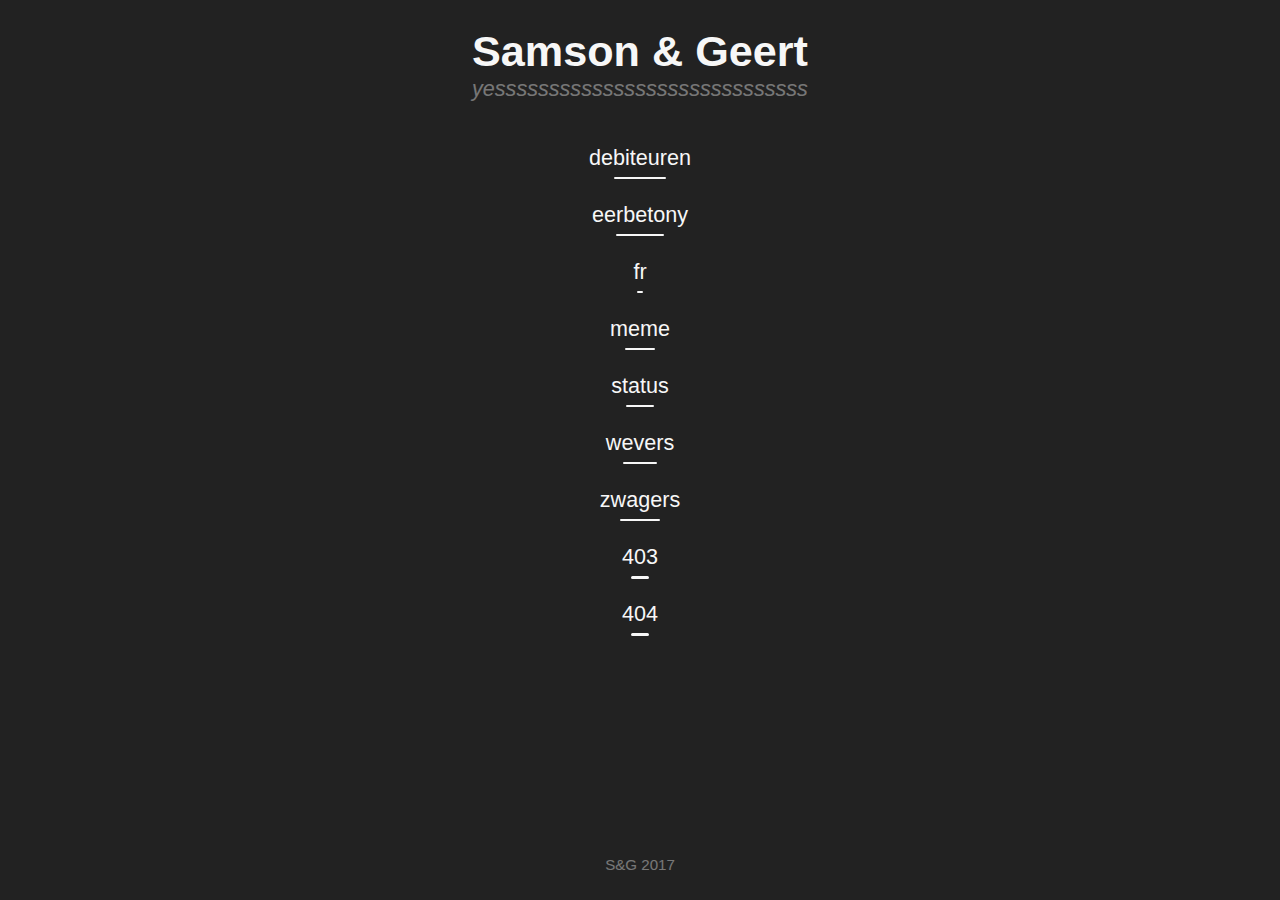
<file: index.html>
<!DOCTYPE html>
<html lang="nl">
<head>
    <meta charset="utf-8">
    <title>Samson &amp; Geert</title>
    <meta name="description" content="Satirical humouristic websites made by a twelve year old.">
    <meta name="viewport" content="width=device-width, initial-scale=1 maximum-scale=1, user-scalable=no">
    <link rel="stylesheet" href="index.css">
</head>
<body>
<header>
    <h1>Samson &amp; Geert</h1>
    <h3>yesssssssssssssssssssssssssssss</h3>
</header>
<main id="sites"></main>
<section class="background overlay"></section>
<footer>
    <p>S&G 2017</p>
</footer>
</body>
</html>
<script src="index.js"></script>
</file>
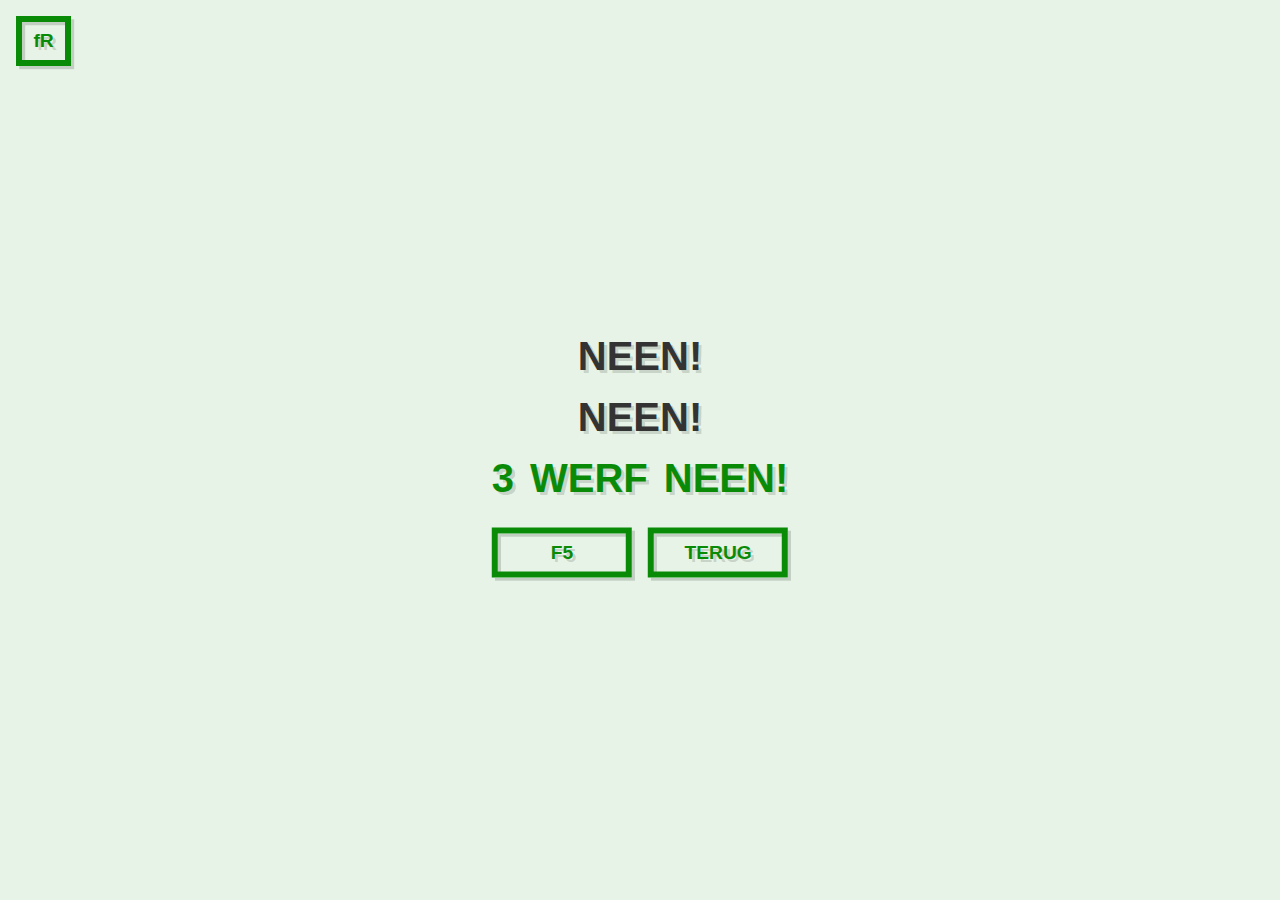
<file: 403/index.html>
<!DOCTYPE html>
<html lang="nl">
<head>
    <title data-fr-text="403: non!">403: neen!</title>
    <meta name="viewport" content="width=device-width, initial-scale=1 maximum-scale=1, user-scalable=no">
    <link rel="icon" sizes="any" href="favicon.svg" type="image/svg+xml">
    <link rel="shortcut icon" href="favicon.jpg" type="image/jpg">
    <link rel="stylesheet" href="index.css">
</head>
<body>
<section>
    <p class="transition hidden" data-fr-text="non!">Neen!</p>
    <p class="transition hidden" data-fr-text="non!">Neen!</p>
    <p class="three-times">
        <span class="transition hidden dynamic-color">3</span>
        <span class="transition hidden short dynamic-color" data-fr-text="fois">werf</span>
        <span class="transition hidden short dynamic-color" data-fr-text="non!">neen!</span>
    </p>
    <article class="actions">
        <button id="refresh" class="transition hidden dynamic-color">f5</button>
        <button id="back" class="transition hidden short dynamic-color" data-fr-text="dos">terug</button>
    </article>
</section>
<a data-fr-href="./" href="?fr=oui" class="fr transition hidden short dynamic-color" data-fr-text="NL">fR</a>
</body>
</html>
<script src="index.js"></script>
</file>
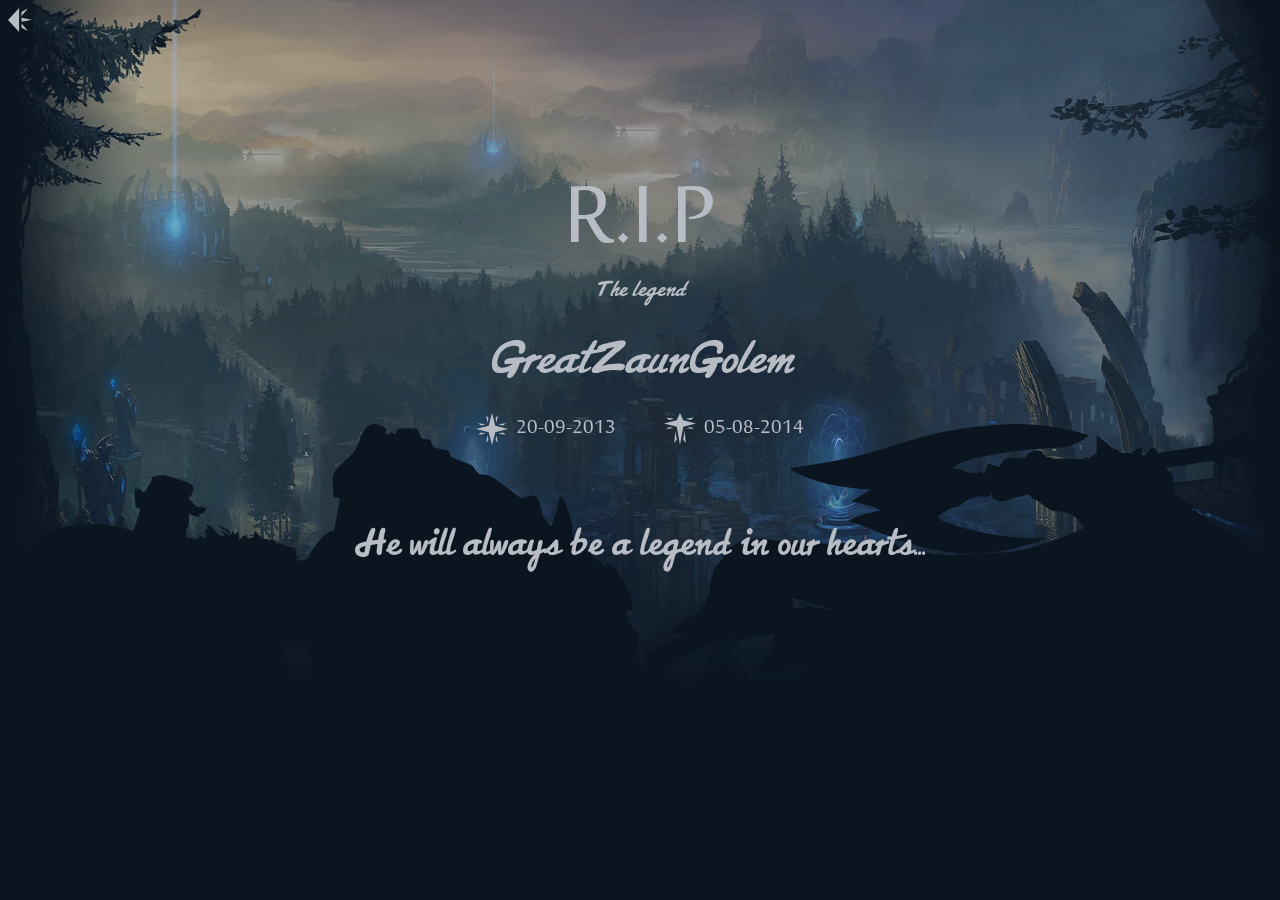
<file: eerbetony/index.html>
<!DOCTYPE html>
<html lang="en">
<head>
    <title>R.I.P - The legend</title>
    <link rel="icon" sizes="any" href="favicon.svg" type="image/svg+xml">
    <link rel="shortcut icon" href="favicon.png" type="image/png">
    <link href="index.css" rel="stylesheet" type="text/css"/>
    <meta name="viewport" content="width=device-width, initial-scale=1 maximum-scale=1, user-scalable=no">
</head>
<body>
<section class="background">
    <img class="summoners-rift" src="summoners-rift.jpg" alt="summoners rift">
    <article class="champions">
        <svg xmlns="http://www.w3.org/2000/svg" viewBox="0 0 911.64 704.16">
            <path d="M910.39,355.34c-2.76.24-4.66.23-5.17-.18-1.91-1.55.67-3.67,4.98-5.79-.45-17.17-.15-34.41-1.75-51.53-7.24-.13-18.81-28.8-17.23-30.68.43-.51,5.23-1.7,10.94-3.03-1.04-3.84-2.14-7.65-3.3-11.43-3.74-12.15-8.26-24.19-14.73-35.18-4.45-7.56-10.15-15.31-17.87-19.78-2.34,1.81-4.17,4.32-2.04,7.41-6.88-6.61-16.47-12.83-22.92-19.57-4.8-5.02-5.85-12.22-14.47-19.03-2.22-1.75-8.25-2.07-10.05-4.45-2.99-3.94-.79-14.04-1.82-19.18-1.17-5.89-10.23-39.6-17.24-38.76-2.12.25-7.22,41.24-13.99,39.99-.7-.13-8.39-9.68-9.06-10.94-3.36-6.32-6.41-28.44-11.47-30.53-7.91-3.27-17.34,3.83-20.9,3-2.85-.67-33.82-26.25-41.77-30.33-9.82-5.04-10.74-1.84-17.03-3.93-4.44-1.48-7.53-9.41-9.87-11.18-5.24-3.96-28.04-10.73-30.84-13.16-2.66-2.3-.83-5.63-3.28-8-3.3-3.2-15.88-2.96-20.21-5.52-4.24-2.51-5.62-10.93-6.22-11.28-1.03-.59-9.82-.11-11.89-1.74-2.22-1.74-5.2-12.61-7.97-13.9-1.31-.61-26.61-1.86-28.08,1.91-1.36,10.71-3.55,2.98-8.25,3.55-.36.04-4.23,4.45-6.63,3.02-2.59-1.55.65-7.64.49-8-.27-.6-10.85-6.38-11.5-6.52-23.41-5.27-24.91,24.1-34.19,37.89-7.46,11.08-28.92,23.41-30.85,36.15-.49,3.26-.07,28.34,1.64,29.59,1.77,1.3,6.01.36,7.4,1.37,2.32,1.69-5.89,35.09-7.73,48.75-.73-5.46-7.2-.54-12.81,3.79-6.92,5.34-13.65,15.91-18.91,23.09-2.02,2.75-3.28,7.91-5.12,9.97-1.36,1.52-3.16-.24-3.48-.08-.14.07.26,2.8-.07,2.89-5.66,1.44-23.57-1.57-8.93-1.89-7.2-3.99-3.53-13.01-5.98-15.5-1.43-1.45-12.35-2.17-15.07-2.93-4.51-1.26-4.96-6.12-12.94-2.56.27-1.2,1.08-2.78,2.08-4.45-6.37-.79-12.54-2.71-18.99-3.21-.43-.03-.82-.11-1.19-.22-1.77,2.47-9.4-11.92-10.91-11.09-.47.26-1.31,9.37-3.61,10.04-10.75,3.16-6.92-2.72-7.4-3.04-5.41-3.64-13.45,11.53-11.42,2.03.4-1.89-1.7-7.8-3.08-8.03-1.19-.2-.3,4.48-2.98,4-.69-.12-5.15-9.78-4.01-.01-2.02-.91-3.66-4.89-4.82-5.68-.71-.49-19.24-9.63-14.21-5.29,3.97,3.42,13.44,7.31,16.52,12.96-28.58-16.88,2.79,4.64-13.53.04-8.89-2.5-8.21-11.06-15.12-13.87-9.72-3.96-3.3,2.25-3.38,3.35-.15,2.26-3.86.32-3.97.49-.99,1.59,3.24,11.18.98,13.01-1.77,1.43-9.63-4.41-9.98-4-.61.69,1.67,4.34.98,4.99-.9.85-5.36-1.52-5.99-.98-.36.31,5.91,5.86-2.99,1,0,0-11.41-.82-10.01-2.02.44-.38.48-10.58-.85-10.97,4.9.49,5.03-21.15,5.86-22.02.71-.74,11.7,6.57,14.99,2.98l-2.99-2.97c7.44.31,11.49-3.49,11.99-11.01-6.93,6.59-4.6.02-5,0-2.13-.16-4.52,2.16-8.96.47-.83-.32-12.1-12.09-12.02-12.97.09-1.01,2.86-.2,3.52-1.47,4.14-7.95,7.2-14.29-2.83-19.23-3.45-1.7-28.64-9.93-32.47-10.55-7.98-1.29-15.84,1.25-21.22,2.76-.12.89,2.06,2.09,1.86,2.49-.95,1.86-9.9,17.65-10.88,18.04-4.81,1.95-7.54-5.31-8-5.54-2.67-1.36.44,5.47-2.96,3.99l-1.03-6.99c-4.05,1.99-1.5,26.37-.56,29.09,1.29,3.72,5.2,2.13,5.59,3.45,1.2,4.05-9.19,30.32-8.02,31.45.56.55-37.19-9.67-50.61-9.85-6.53-.09-24.38,1.53-31.89,2.09-41.22,3.09-68.3,30.5-77.25,70.51-1.2,5.37,1.42,10.04.5,14.45-1.25,6-14.18,27.44-16.73,29.96-.72,2.72-1.78,5.38-2.66,7.96-1.98,5.74-2.65,11.78-4.04,17.67-3.26,13.81-6.41,27.59-7.68,41.76-.55,6.14-1.06,12.41-.77,18.58.1,2.03.4,3.92.83,5.76,2.74,2.99,8.33,39.05,8.33,39.62-.43,2.07-.89,4.13-1.37,6.16.63.6,1.11,1.35,1.49,2.27,1.56,3.85-.17,8.51-3.29,11.09-.39.32-.84.59-1.33.81-1.64,9.36-1.8,18.59,2.97,28.17,4.62,9.27,16.33,14.82,19.22,19.28,1.95,3,2.94,12.11,6.86,17.64,3.83,5.41,10.76,8.31,14.42,12.58,1.8,2.09,15.16,18.75,14.99,19.99-.14.99-10.89,5.11-10.95,7-.06,2.04,24.02,16.81,22.84,24.75-.41,2.77-4.21,3.92-3.42,6.74.16.58,7.59,8.41,8.22,8.87,2.93,2.12,37.49,19.85,39.71,19.81,2.79-.05,6.42-3.1,9.63-2.66v18.5c0,2.06,3.64,8.34,3.61,10.01-.14,7.85-9.85,23.05-12.31,31.3-3.29,11.07-5.24,26.8-3.31,38.19-.08,0-.15,0-.22,0,.16.69.18,1.42.07,2.12.08.64.11,1.27.12,1.92.35,2.99.06,6.01-.06,9.17-.26,6.58.69,13.29,1.65,19.79h732.45l10.51-95.01c.54.46,1.08.91,1.62,1.35,1.64-14.84,3.95-29.59,7.14-44.12,7.91-35.96,23.14-69.78,32.52-105.33,4.81-18.22,7.62-36.7,8.4-55.52.7-16.78-.43-33.45-1.02-50.19ZM455.23,454.17c.27,9.96-5.43,15.6-2.58,24.4-4.12-6.79-6.81,10.38-7.41,6.11-1.76-12.66-17.37-19.6-20.14-22.93-.93-1.12-8.6-6.56-8.92-7.03-6.4-9.51.3-8.34.94-15.92,1.54-18.07-11.69-30.61-5.38-51.94-.09-.98-.16-1.94-.25-2.84-.63-6.71.09-13.35-.81-20.08-.64-4.75-1.03-9.34-.36-13.9l-11.1-39.88c4.03,4.88,25.15,4.33,33.04,4.65.11-.02.21-.06.32-.07,3.41-.77,5.99,1.51,6.33,4.82.27,2.69.27,5,1.34,7.53.88,2.09,1.92,4.11,2.7,6.24,1.51,4.12,2.07,8.36,2.56,12.7.95,8.36,1.4,16.64.63,24.95-.06,4.39-.23,8.72.2,11.54,2.87,18.91,8.94,37.85,10.89,57.22.44,4.35-2.48,12.78.96,19.42l-2.97-4.99Z"/>
        </svg>
        <svg xmlns="http://www.w3.org/2000/svg" viewBox="0 0 1141.12 662.09">
            <path d="M1139.08,30.79c-7.67-13.01-24.91-29.73-78-11.01-4.11,1.45-.4,6.07,3.36,8.07-6.45-.05-7.49-12.3-15.21-3.59-4.33,4.88-3.81,7.73-5.95,9.14-3.73-4.54-15.67-2.62-15.67-2.62-5.85.44-8.25,2.05-11.16,6.58l-90.78,14.56c-5.36-.23-7.67-15.66-15.58-6.63l-13.85,13.2-2.69-18.06-18.77,12.39s-3.16-5.5-11.78,0l-7.56-.73s-1.55-8.66-12.22-8.22l-29-23.77v31.88s-11.61,7.39-13.94,10.28c0,0-2.11-5.44-8.89,0h-56s.44-2.94-11.22-2.19c0,0-4.17-12.75-17.09-12.17-12.91.58-16.91,5.75-19.41,12.42,0,0-13.81.97-17.03,1.3-3.22.34-5.56-2.22-13.67-1.66-8.11.55-14.66,12.55-15.55,16.44,0,0-8.11-1.22-18.23-5.44,0,0-3.55.44-4.44,2-.89,1.55.22,2.55-.78,4.88-1,2.34-3.11,6-2.22,9.67,0,0,1.06.89-2.44.61,0,0-1.78-3.16-5.34-3.16s-5.28,3.25-5.28,3.25l-19.11-1.61c-9.67-7.39-25-6.82-25-6.82,13.78-22.51,129.93-35.28,177.94-37.12,17.33-.67,42.94-2.67,64.11-22.55,0,0-72.58-24.63-152.33-19.35-186.33,12.33-173.94,51.03-379.17,77.18-.8.1,0,3.23,0,3.23,0,0,41.23,30.69,140.51,35.68,1.06.05,2.08-.71,3.92-1.53,0,0-22.44,15.16-33.78,20.49-1.32.62-1.14,2.35.04,3.01,2.13,1.17,46.7,9.99,47.47,15.24-45.02,9-56.39,19.5-56.39,19.5,61,12.33,169.17,97,342.86,34.35,2.43-.88,9.65-3.65,9.65-3.65-109.66.46-192.79-31.18-191.94-37.63.5-3.78,11.56-9.67,11.56-9.67,8.06-7.78,26.04-9.83,26.04-9.83,14.72-13.56,25.85-18.22,39.84-18.93,2.89-.15,2.77.47,2.77.47l-2.61.47c-.14,1.61,8.9,1.03,8.9,1.03,1.67-1.08.21-2.17,4.71-1.92,3.78-1.11,3.42-6.01,3.42-6.01,1.83-.24,2.02-1.29,2.12,6.51.05,3.59,4.73,6.41,6.58,6.21,1.71-.18,3.75.17,5.08,3.17.75,1.68,15.39-1.33,29.56-7.42,3.92.5,12.75-2.17,21.97-4.92,4.28-1.28,5.32,8.15,16.94,10.06.03,0,15,14.11,29.25,19.86,24-.22,31.56,4.33,43.43,15.59l11.24,14.33c-4.42,2.15-83.28,38.86-137.77,42.97-36.29,2.74-91.88,4.19-91.84,4.51.41,3.46-34.69-1.39-33.83-.67.4.34-11.15-1.94-12.3-1.64-1.35.35-3.09-2.42-4.34-2.48-2.82-.14-5.35,1.11-8.47.26-3.97-1.07-7.76,6.24-8.22,5.86-4.04-3.37-16.71-6.93-25.83-11-6.82,1.79-10.41-10.82-17.41-9.97-3.59,1.37-1.66-3.12-5.97-3.6-15.24-1.69-146.14,10.11-204.88-2.32-42.42-8.98-72.56,5-91.81,19.07,2.82.47,6.44.33,6.45.66.06,1.94-20.52,26.62-22.72,31.28-12.6,26.81-2.89,46.52-27.71,74.29-7.98,8.94-33.17,22.14-52.61,40.56-5.72,5.42-14.83,5.54-15.67,9.83,5.75-3.22,30.46-10.04,35.83-10.17,3.84-.09,9.07,2.96,14.33,1.17,1.38-.46-55.06,21.53-65.21,31.58-.55.54-7.28,1.65-11,3.97-4.71,2.95-11.58,9.29,2.67,4.39,2.45-.84,1.34,2.73,1.05,5.06-.76,6.05-3.71-2.98-9,7.67-.7,1.4-6.94,12.04-2.47,15.76,7.58,6.32-5.47,14.06-3.3,16.32,5.24,5.49,27.9-5.09,29.33-6.44,73.11-61.33,99.33-54.81,145.49-76.75,3.15-1.5-23.2,17.75-22.82,22.61,13.51-1.11,28.89-16.29,41.78-19.17,13.93-3.13,30.11-.89,44.04-4.44-.44,12.55-.35,23.99-7.76,34.72-1.51,2.19-12.86,14.7-14.76,16.24-3.07,2.52-19.58,10.41-19.46,11.54.12,1.21,18.95-2.27,22.51,6.47,1.2,2.94-9.77,7.96-7.51,10.01,3.55,3.24,38.22-14.86,43.94-16.54,9.72-2.84,19.01-1.28,28.45-2.55,2.31-.31,12.21-4.92,12.61-4.38,4.35,5.94-33.61,32.77-38.49,35.5-5.91,3.32-43.44,17.64-45.06,19.94-2.18,3.09,10.51,8.09,13.5,10.57,13.3,11.02,14.05,15.23,10.79,32.71-.8,4.27-6.78,14.78-6.75,18.24.01,1.92,3.9-.63,2.99,2-.16.46-4.89,6.76-6.31,8.26.45,3.87-.34,8.12-.82,12.11,0,.1-.03.48-.06.96,4.76-1,9.48-1.8,14.31-2.43,5.3-.7,10.03-2.86,14.86-4.71,3.33-4.34,10.16-11.45,13.56-13.65,17.73-11.46,55.97-8.27,76.84-4.89,15.07,2.45,30.55,8.32,45.3,12.51,9.48,1.65,18.35,5.88,27.1,10.5,4.49,1.75,44.75,16.89,71.67,22.25,15.22,3.03,30.32,6.52,45.9,6.81,6.57.13,13.12-.17,19.66-.69,80.27-15.23,191.31-107.94,195.51-107.46,0,0,2.61,26.28,4.31,40.29,2.4,4.63,14.61,20.28,3.31,35.28-2.47,9.89-15.5,29.67-15.5,29.67,2.8.78,2.26,33.94,2.26,33.94l20.02,12.22s41.56-32.22,65.61-40.38c3.28,9.6,17.55,20.36,17.55,20.36,19.17.05,28.06,1.83,46.84,8.94,0,0-19.78-23.33-15.9-48.99.57-3.76,3.52-4.41,3.72-5.85.05-.4-2.68-3.68-1.71-7.76.28-1.15,16.31-15.67,17.49-15.77.5-.03,1.59,3.98,4.23,4.8,11.87,3.71,11.36-26.03,22.24-31.07,0,0,10.84,68.72,8.52,75.64-.55,1.65-33.81,21.58-33.81,21.58,10.39,10.14,24.64,3.21,30.58,3.03,47.31,13.69,67.14,20.44,96.67,37.33h18.67c5.22-.53-7.15-83.43-7-89,.83-30,10.94-55.83,14.03-60.05.67-.91,2.63-9.45,3.17-20.42-4.67-20.33-17.39-59.5-17.39-59.5,5.67-6.67,13.04-40.37,13.04-40.37,16.32-1.02,33.29-8.74,41.01-16.35,0,0,32.41,4.66,32.28,2.19-.64-11.81-16.77-30.81-16.77-30.81,8.44-11.05,1.93-18.5,2-19,6.85-50.05-2.57-71.35-3.26-75.94,0,0,3.33-16,8-27.89l-23.92,1.72c-27.92-43.39-57.22-28.72-101.22-74.06-1.65-1.7-14.59,16.15-14.59,16.15,7.51-11.16,13.04-21.55,10.54-22.97-17.03-9.65-27.75-18.42-34.97-25.11,1.5.58-.62-29.05-.58-29.08.7-.39-12.31-12.95-12.31-12.95l85.2-13.58v.02c.03.29.07.56.1.81.01.02.01.04.01.05.88,5.47,4.36,4.62,11.02,4.62,6.24,0,8.9-3.83,9.79-4.93,0,0,.02-.01.03-.02.09-.11.16-.19.21-.23,0-.01.02-.02.02-.03,1.01-1.29,2.37-5.29,3.94-6.09,6.88-3.54,28,7.57,38.54,8.47,13.44,1.15,41.83-.72,50.31-12.64,3.76-5.28,6.1-17.65,2.16-24.32ZM313.65,327.77c-.58-.11-.21,2.95-2.93,1.89-2.78-1.08-1.13-4.55-8.34-4.56-5.83-.01-6.38,4.58-6.84,4.67-4.42.8-19.91-6.43-22.96,1.98-2.77-3.12,2.17-11.55,1.51-14.38-.12-.47-7.17-4.01-5-6.59,2.18-2.6,58.97,15.3,65.62,17.47,31.44,10.3-14.69.72-21.06-.48ZM1027.62,30.8c.04.09.24.48.53,1.03-.29-.31-.47-.65-.53-1.03ZM1074.97,27.36c-2.69-1.27,5.81-4.53,20.34-5.66,12.66-.62,23.74,1.72,23.75,2.33.01,1.09-30.7,9.64-44.09,3.33Z"/>
        </svg>
    </article>
</section>
<section class="memorial">
    <h1 class="title">R.I.P</h1>
    <h5 class="nickname">The legend</h5>
    <h3 class="name">GreatZaunGolem</h3>
    <article class="dates">
        <section class="date">
            <svg xmlns="http://www.w3.org/2000/svg" viewBox="0 0 50 50">
                <svg xmlns="http://www.w3.org/2000/svg" viewBox="0 0 300 300">
                    <polygon
                            points="150 0 119.48 119.48 0 150 119.48 180.52 150 300 180.52 180.52 300 150 180.52 119.48 150 0"/>
                    <polygon points="117.15 47.8 96.15 20 106.07 91.18 117.15 47.8"/>
                    <polygon points="193.93 91.18 203.85 20 182.85 47.8 193.93 91.18"/>
                    <polygon points="252.2 117.15 280 96.15 208.82 106.07 252.2 117.15"/>
                    <polygon points="91.18 106.07 20 96.15 47.8 117.15 91.18 106.07"/>
                    <polygon points="47.8 182.85 20 203.85 91.18 193.93 47.8 182.85"/>
                    <polygon points="182.85 252.2 203.85 280 193.93 208.82 182.85 252.2"/>
                    <polygon points="208.82 193.93 280 203.85 252.2 182.85 208.82 193.93"/>
                    <polygon points="106.07 208.82 96.15 280 117.15 252.2 106.07 208.82"/>
                </svg>
            </svg>
            <p>20-09-2013</p>
        </section>
        <section class="date">
            <svg xmlns="http://www.w3.org/2000/svg" viewBox="0 0 300 300">
                <polygon
                        points="149.83 .43 119.31 67.72 -.17 98.24 119.31 128.75 149.83 300.43 180.34 128.75 299.83 98.24 180.34 67.72 149.83 .43"/>
                <polygon points="250.49 65 279.97 42.73 204.5 53.25 250.49 65"/>
                <polygon points="46.09 130.7 19.97 150.43 86.85 141.11 46.09 130.7"/>
                <polygon points="95.25 53.23 19.97 42.73 49.37 64.94 95.25 53.23"/>
                <polygon points="212.9 141.08 279.97 150.43 253.78 130.64 212.9 141.08"/>
                <polygon points="179.43 248.14 203.82 280.43 193.95 166.49 179.43 248.14"/>
                <polygon points="105.9 167.6 96.12 280.43 120.27 248.46 105.9 167.6"/>
            </svg>
            <p>05-08-2014</p>
        </section>
    </article>
    <h4 class="message">He will always be a legend in our hearts...</h4>
</section>
<audio id="song" src="enya.mp3" autoplay loop></audio>
<button id="speaker" class="speaker uit" type="button">
    <svg xmlns="http://www.w3.org/2000/svg" viewBox="0 0 300 300">
        <polygon points="139 0 0 150 139 300 139 0"/>
        <polygon class="soundwave" points="169 102.81 247.65 5.36 169 47.39 169 102.81"/>
        <polygon class="soundwave" points="169 120.71 169 173.29 300 147 169 120.71"/>
        <polygon class="soundwave" points="169 246.61 247.65 288.64 169 191.19 169 246.61"/>
    </svg>
</button>
</body>
</html>
<script src="index.js" type="text/javascript"></script>
</file>
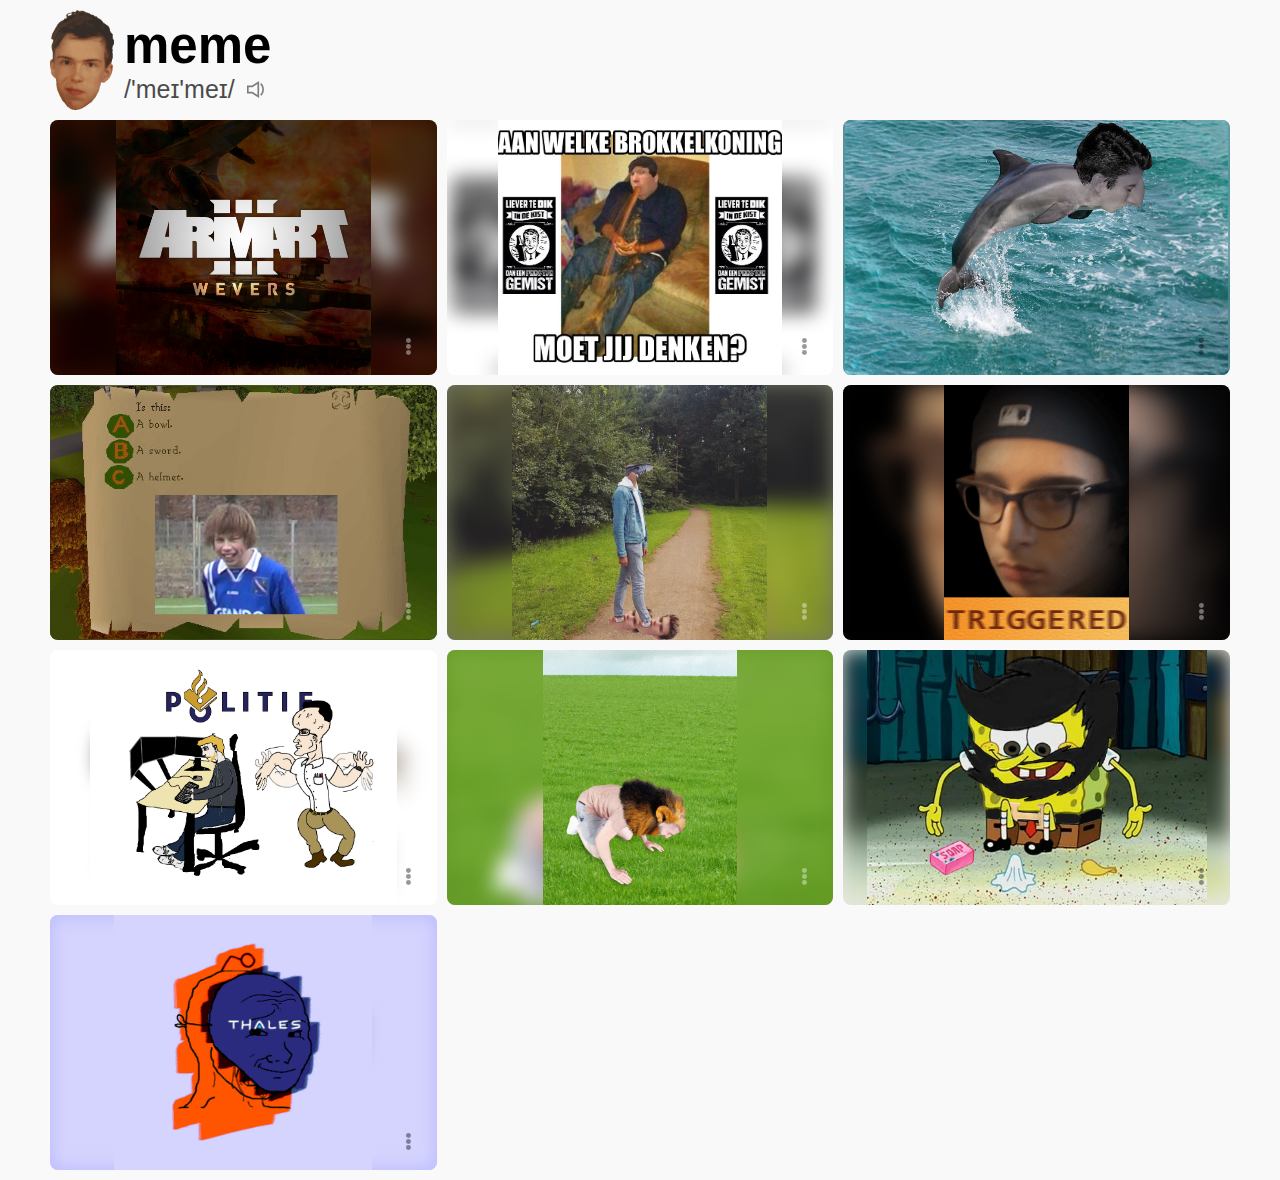
<file: meme/index.html>
<!DOCTYPE html>
<html lang="nl">
<head>
    <meta charset="utf-8">
    <meta name="viewport" content="width=device-width, initial-scale=1.0">
    <title>/'meɪ'meɪ/</title>
    <link rel="shortcut icon" href="favicon.gif">
    <link rel="stylesheet" href="index.css"/>
</head>
<body class="preload">
<section class="main">
    <header>
        <div id="metronome" class="metronome">
            <div id="eye" class="oog"></div>
            <audio id="mart-wevers-anthem" src="mart-wevers-anthem.mp3" preload="auto" loop></audio>
        </div>
        <div class="title">
            <div class="big">meme</div>
            <div class="small">/'meɪ'meɪ/
                <div id="speaker" class="speaker transition">
                    <svg xmlns="http://www.w3.org/2000/svg" viewBox="0 0 125 125">
                        <path d="M77,21.8v81.5L42.8,81.6l-2.9-1.8h-3.5H12V45.1h24.5h3.5l2.9-1.8L77,21.8 M89,0L36.5,33.1H0v58.6h36.4L89,125V0L89,0z"/>
                        <path d="M105.2,108.3l-8.5-8.5c21-21,21-55.2,0-76.2l8.5-8.5C130.9,40.9,130.9,82.7,105.2,108.3z"/>
                    </svg>
                    <audio id="pronunciation" src="pronunciation.mp3" preload="auto"></audio>
                </div>
            </div>
        </div>
    </header>
    <article id="memes"></article>
</section>
</body>
</html>
<script src="index.js"></script>
</file>
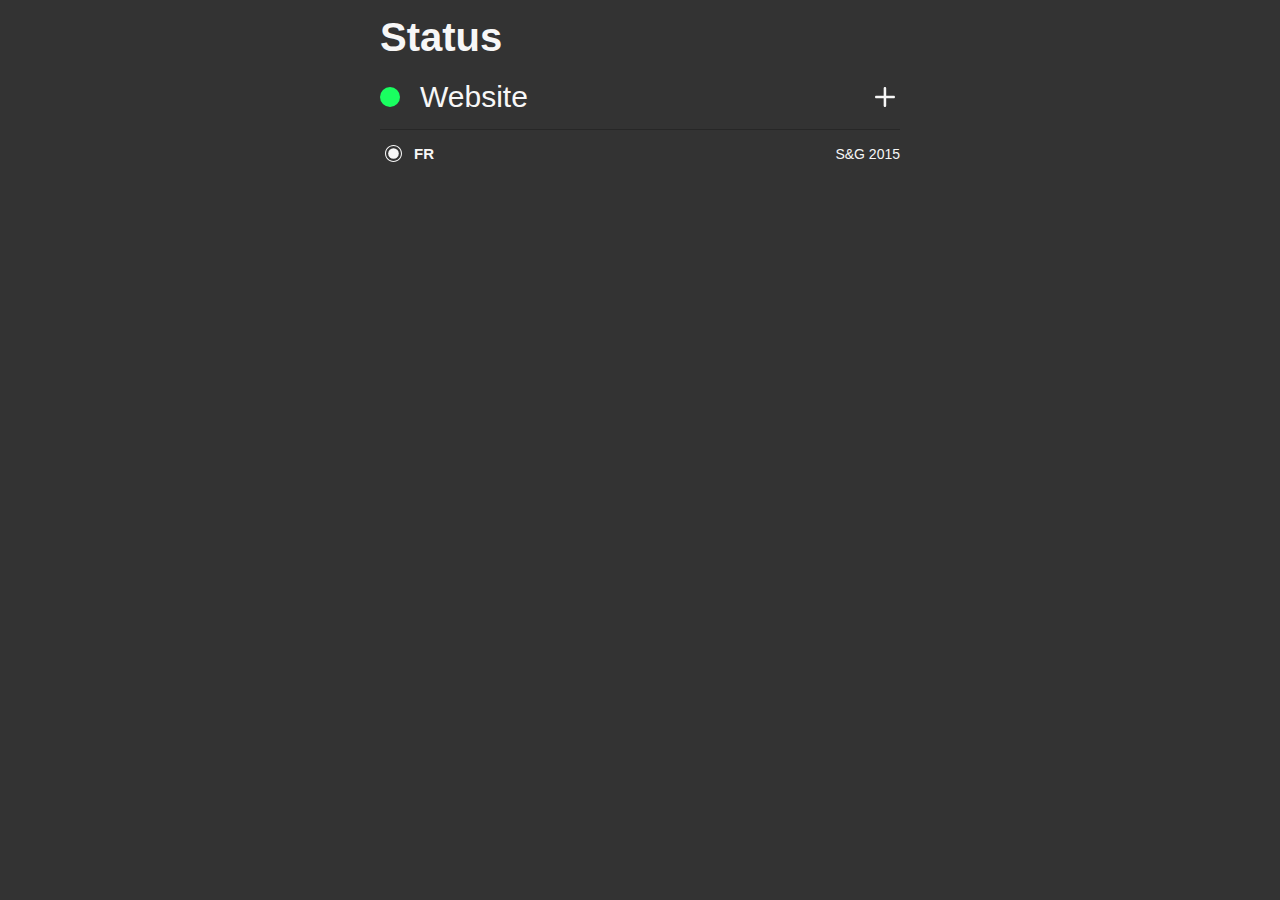
<file: status/index.html>
<!DOCTYPE html>
<html lang="nl">
<head>
    <link rel="shortcut icon" type="image/png" href="favicon.png"/>
    <title data-fr-text="Statut">Status</title>
    <meta name="viewport" content="width=device-width, initial-scale=1 maximum-scale=1, user-scalable=no">
    <link rel="stylesheet" href="index.css">
</head>
<body class="wrapper">
<h1 data-fr-text="Statut">Status</h1>
<section class='server'>
    <article>
        <div class='indicator online'></div>
        <h2 class='name' data-fr-text="Le site xD">Website</h2>
        <button id="show-more" class='show-more'>
            <svg class="icon" xmlns="http://www.w3.org/2000/svg" viewBox="0 0 150 150">
                <path d="M150,74.5h0c0,5.25-4.25,9.5-9.5,9.5h-56.5v56.5c0,5.25-4.25,9.5-9.5,9.5h0c-5.25,0-9.5-4.25-9.5-9.5v-56.5H9.5c-5.25,0-9.5-4.25-9.5-9.5h0c0-5.25,4.25-9.5,9.5-9.5h55.5V9.5c0-5.25,4.25-9.5,9.5-9.5h0c5.25,0,9.5,4.25,9.5,9.5v55.5h56.5c5.25,0,9.5,4.25,9.5,9.5Z"/>
            </svg>
        </button>
    </article>
    <ul id="info" class='info' style="display: none">
        <li class='row' data-fr-text="Sinon, tu ne peux pas regarder ici, cr&eacute;tin.">Anders kun je hier niet kijken he, mongooltj.</li>
    </ul>
</section>
<footer>
    <button id="dark-mode-toggle" class="day-night">
        <svg id="sun" class="icon" xmlns="http://www.w3.org/2000/svg" viewBox="0 0 150 150">
            <path d="M75,0C33.58,0,0,33.58,0,75s33.58,75,75,75,75-33.58,75-75S116.42,0,75,0ZM75,140.63c-36.25,0-65.63-29.38-65.63-65.63S38.75,9.37,75,9.37s65.63,29.38,65.63,65.63c0,36.24-29.37,65.62-65.61,65.63h-.02Z"/>
            <circle cx="75" cy="75" r="46.88"/>
        </svg>
        <svg id="moon" class="icon" display="none" xmlns="http://www.w3.org/2000/svg" viewBox="0 0 150 150">
            <path d="M103.81,0c17.83,39.5.27,85.98-39.23,103.81-10.15,4.58-21.16,6.95-32.29,6.95-11.14,0-22.15-2.39-32.29-7,17.8,39.51,64.26,57.12,103.78,39.32,39.51-17.8,57.12-64.26,39.32-103.78-7.86-17.45-21.83-31.43-39.28-39.3Z"/>
        </svg>
    </button>
    <a class="lang-switch" data-fr-text="NL" data-fr-href="./" href="?fr=oui">FR</a>
    <p>S&amp;G 2015</p>
</footer>
</body>
</html>
<script src="index.js"></script>
</file>
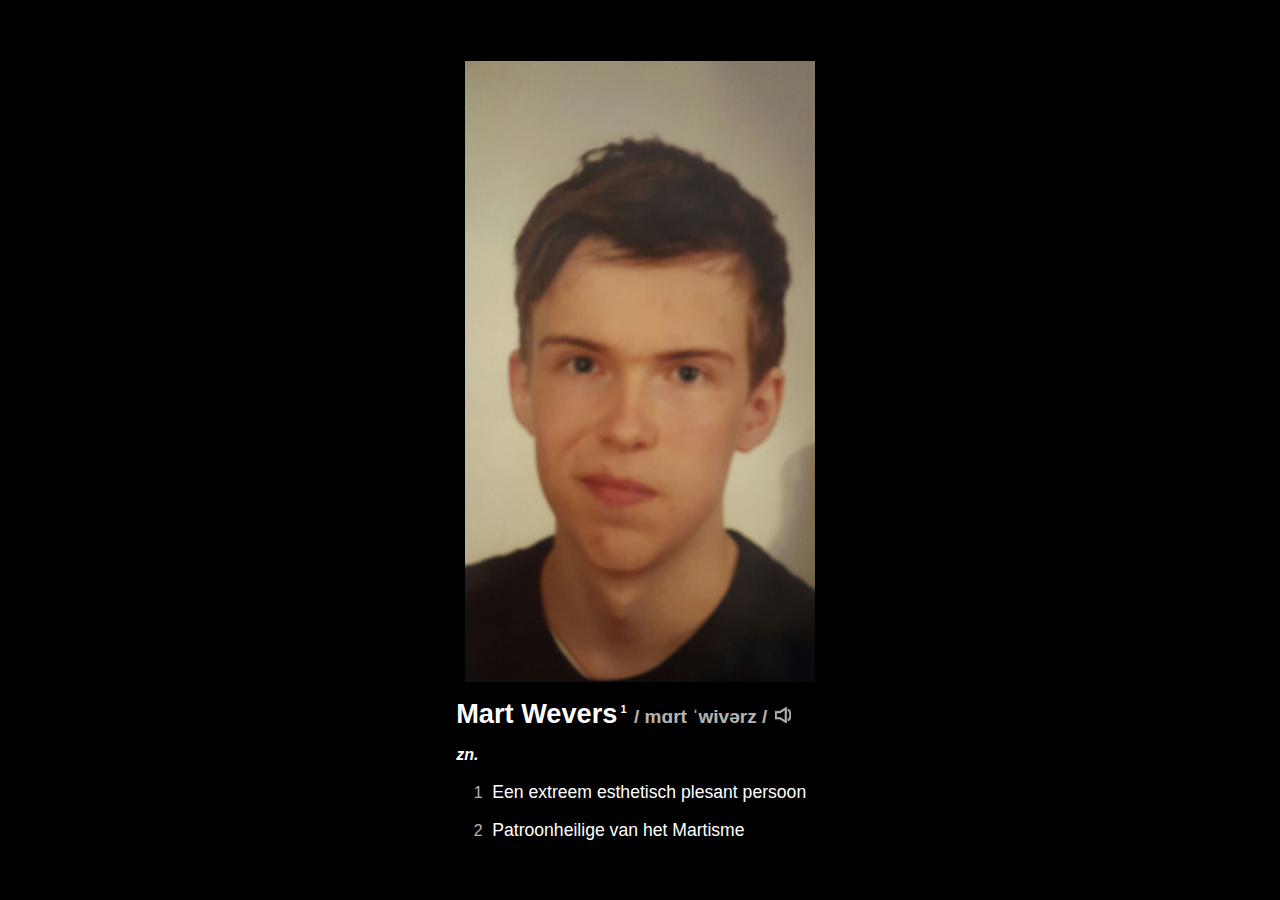
<file: wevers/index.html>
<!DOCTYPE html>
<html lang="nl">
<head>
    <meta charset="UTF-8">
    <title>Mart Wevers</title>
    <meta name="viewport" content="width=device-width, initial-scale=1.0">
    <meta name="description" content="Een ode aan Mart Wevers">
    <meta name="keywords" content="Mart Wevers, Wevers, Mart">
    <link rel="icon" href="favicon.gif" type="image/gif">
    <link rel="stylesheet" href="index.css">
</head>
<body>
    <audio id="player" src="martwevers.mp3"></audio>
    <section class="the-great-section" >
        <img class="the-great-weef" alt="Mart Wevers" src="mart-wevers.jpg">
        <article>
            <h3>Mart Wevers<sup> 1</sup>
                <span>/ mɑrt ˈwivərz /</span>
                <svg class="sound" id="icon" xmlns="http://www.w3.org/2000/svg" viewBox="0 0 125 125" xml:space="preserve">
                    <path d="M77,21.8v81.5L42.8,81.6l-2.9-1.8h-3.5H12V45.1h24.5h3.5l2.9-1.8L77,21.8 M89,0L36.5,33.1H0v58.6h36.4L89,125V0L89,0z"></path>
                    <path d="M105.2,108.3l-8.5-8.5c21-21,21-55.2,0-76.2l8.5-8.5C130.9,40.9,130.9,82.7,105.2,108.3z"></path>
                </svg>
            </h3>
            <h4>
                <i>zn.</i>
            </h4>
            <ul>
                <li><span>1</span> Een extreem esthetisch plesant persoon</li>
                <li><span>2</span> Patroonheilige van het Martisme</li>
            </ul>
        </article>
    </section>
</body>
</html>
<script src="index.js"></script>
</file>
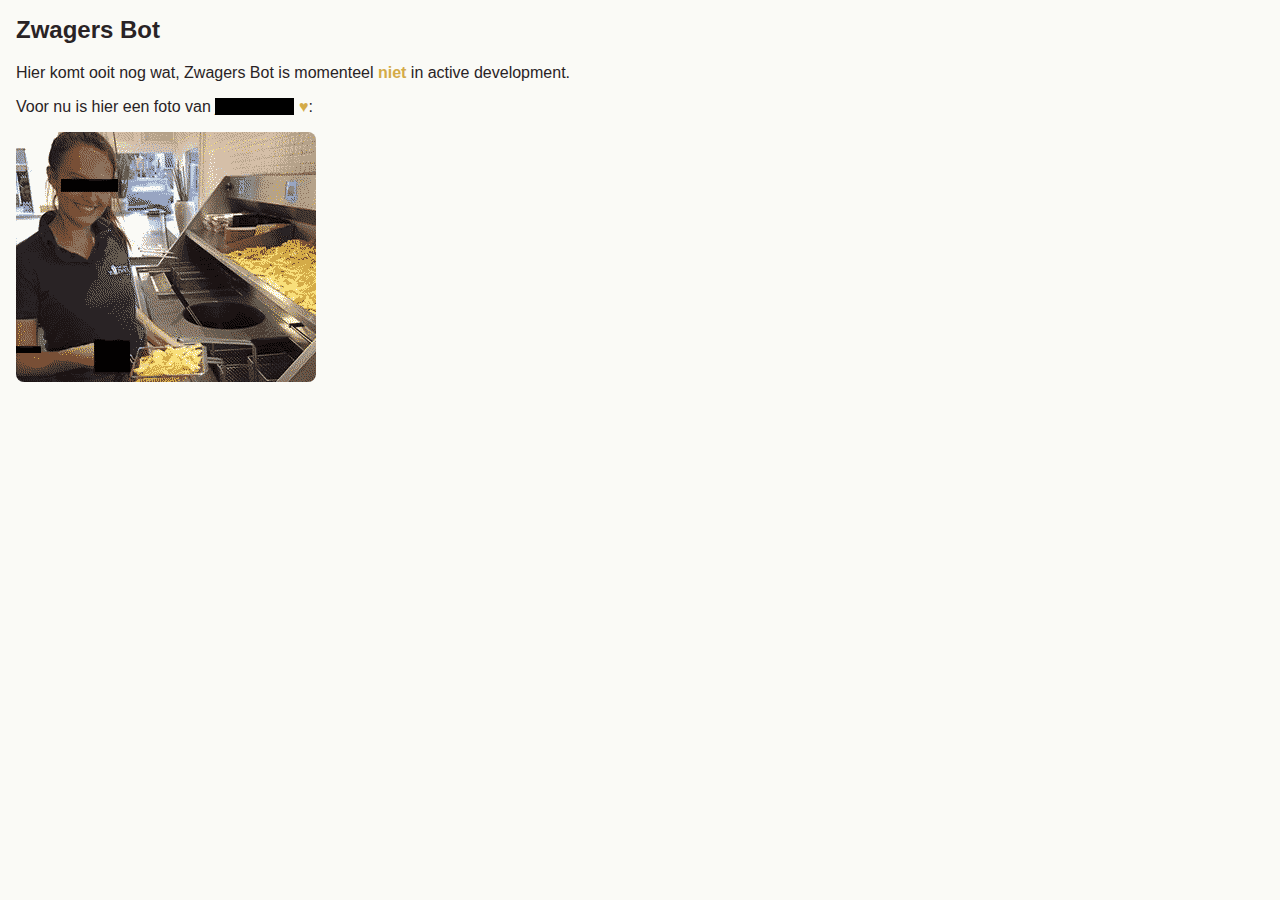
<file: zwagers/index.html>
<html lang="nl">
<head>
    <title>Zwagers Bot</title>
    <link rel="shortcut icon" type="image/gif" href="favicon.gif">
    <meta name="viewport" content="width=device-width, initial-scale=1 maximum-scale=1, user-scalable=no">
    <link rel="stylesheet" href="index.css" />
</head>
<body>
<h2>Zwagers Bot</h2>
<p>Hier komt ooit nog wat, Zwagers Bot is momenteel <b>niet</b> in active development.</p>
<p>Voor nu is hier een foto van <span class="redacted">ja dahaagh</span> <span>&hearts;</span>:</p>
<img src='REDACTED.gif' alt="redacted" />
</body>
</html>
</file>
<file: index.css>
:root {
    font-size: 1.35rem;
}

html {
    min-width: 18.5rem;
}

body {
    font-family: sans-serif;
    max-width: max-content;
    margin: 1.25rem auto;
    color: #f7f7f7;
    background-color: #222222;
    display: flex;
    flex-direction: column;
    height: calc(100vh - 2.5rem);
}

header {
    margin-bottom: 1.25rem;
}

h1,
h3 {
    margin: 0;
}

header h3 {
    opacity: .4;
    font-style: italic;
    font-size: 1rem;
    font-weight: 400;
}

main#sites {
    display: flex;
    flex-direction: column;
    align-items: center;
}

.site {
    display: block;
    margin: .438rem 0 .313rem;
    text-decoration: none;
    color: inherit;
    padding: .313rem 2rem 0 2rem;
    position: relative;
}

b {
    font-size: 1.2rem;
}

.background {
    width: 100%;
    height: 100%;
    position: absolute;
    top: 0;
    left: 0;
    opacity: 0;
    transition: background-color 2s;
    z-index: -1;
    border-radius: .3rem;
}

.site:after {
    content: "";
    display: block;
    height: .125rem;
    background-color: #f7f7f7;
    margin: .25rem auto 0 auto;
    width: 50%;
    transition: .2s ease-in-out;
    border-radius: 999rem;
}

.site:hover::after,
.site:active::after {
    width: 100%;
}

.site:hover .background,
.site:active .background {
    opacity: 1;
}

footer {
    margin: auto 0 0 0;
}

footer p {
    font-size: .7rem;
    opacity: .4;
    text-align: center;
    margin: 2rem 0 0 0;
}

.name {
    display: flex;
    gap: .1rem;
    align-items: center;
}

main:has(.site:hover) + .background.overlay {
    opacity: .5;
}

.background.overlay {
    transition: background-color 2s, opacity .5s ease-in-out;
    border-radius: 100%;
    filter: blur(10rem);
}
</file>
<file: 403/index.css>
:root {
    font-size: 1rem;
}

a {
    text-decoration: none;
}

button {
    border: none;
    background: none;
}

body {
    margin: 0;
    padding: 0;
    font-family: sans-serif;
}

section {
    position: absolute;
    left: 50%;
    top: 50%;
    transform: translate(-50%, -50%);
    width: max-content;
}

section p {
    font-size: 2.5em;
    margin: 1rem 0;
    text-transform: uppercase;
    font-weight: bold;
    text-align: center;
    color: #333333;
    text-shadow: .2rem .2rem 0 rgba(0, 0, 0, .15);
}

.three-times {
    display: flex;
    gap: 1rem;
}

.transition {
    transition: .5s ease;
    transition-property: transform, text-shadow, box-shadow, top, left;
}

.hidden {
    transform: scale(0);
}

.actions {
    margin-top: 2rem;
    display: flex;
    gap: 1rem;
}

.actions > button,
.fr {
    position: relative;
    top: -.313rem;
    padding: .5rem 1rem;
    font-size: 1.2rem;
    font-family: sans-serif;
    text-transform: uppercase;
    font-weight: 800;
    cursor: pointer;
    box-shadow: .2rem .2rem 0 rgba(0, 0, 0, .15), inset .2rem .2rem 0 rgba(0, 0, 0, .15);
    text-align: center;
    border: .375rem solid;
    text-shadow: .2rem .2rem 0 rgba(0, 0, 0, .15);
    width: 100%;
}

.fr {
    position: absolute;
    top: 1rem;
    left: 1rem;
    width: 1.7rem;
    padding: .5rem .5rem;
    text-transform: none;
}

.actions > button:hover,
.actions > button:active,
.fr:hover,
.fr:active {
    text-shadow: none;
    box-shadow: none;
    top: 0;
}

.fr:hover,
.fr:active {
    top: 1.3rem;
}
</file>
<file: eerbetony/index.css>
:root {
    font-size: 1rem;
}

@font-face {
    font-family: ClassicRaw;
    src: url('ClassicRaw.ttf');
}

@font-face {
    font-family: Majalla;
    src: url('majalla.ttf');
}

button {
    border: none;
    background-color: transparent;
    cursor: pointer;
}

body {
    margin: 0;
    background: #0b1520;
    display: flex;
    flex-direction: column;
    justify-content: center;
    height: 100vh;
    min-width: 25rem;
}

.background {
    overflow: hidden;
    width: 100vw;
    position: absolute;
    top: 0;
    left: 0;
    height: 100vh;
}

#speaker {
    height: 2.5rem;
    width: 2.5rem;
    position: absolute;
    top: 0;
    left: 0;
    padding: .5rem;
    fill: #b8bcc4;
}

#speaker.off .soundwave {
    display: none;
}

.memorial {
    display: flex;
    flex-direction: column;
    align-items: center;
    color: #b8bcc4;
    fill: #b8bcc4;
    margin: 0 2rem 10rem 2rem;
    z-index: 10;
}

.title {
    font-family: Majalla, serif;
    font-size: 7rem;
    font-weight: normal;
    margin: 0;
    line-height: 1;
}

.nickname {
    font-family: ClassicRaw, serif;
    font-weight: normal;
    margin: 0;
    font-size: 1.6rem;
    font-style: italic;
}

.name {
    font-family: ClassicRaw, serif;
    font-weight: normal;
    margin: 2rem 0 1rem 0;
    font-size: 3.4rem;
    font-style: italic;
}

.message {
    font-family: ClassicRaw, serif;
    font-weight: normal;
    margin: 0;
    font-size: 2.8rem;
    text-align: center;
}

.dates {
    display: flex;
    gap: 3rem;
    margin-bottom: 5rem;
}

.date {
    display: flex;
    width: 100%;
    align-items: center;
    gap: .5rem;
}

.date p {
    font-family: Majalla, serif;
    font-size: 1.6rem;
    margin: 0;
}

.date svg {
    height: 2rem;
}

.summoners-rift {
    position: relative;
    left: 50%;
    top: 0;
    transform: translateX(-50%);
    overflow: hidden;
    max-height: 56.25rem;
    width: 100%;
    max-width: max-content;
    mix-blend-mode: plus-lighter;
    min-width: 56.25rem;
    opacity: .7;
}

.champions {
    top: -10.313rem;
    display: flex;
    position: relative;
    fill: #0b1520;
    width: 100%;
    max-width: 100rem;
    left: 50%;
    transform: translateX(-50%);
    align-items: flex-start;
    min-width: 31.25rem;
}

@media (min-width: 62.5rem) {
    .champions {
        top: -12.5rem;
    }
}

@media (min-width: 75rem) {
    .champions {
        top: -18.75rem;
    }
}

@media (min-width: 100rem) {
    .champions {
        top: -25rem;
    }
}
</file>
<file: meme/index.css>
:root {
    font-size: 1rem;
}

* {
    box-sizing: border-box;
    font-size: 0;
    padding: 0;
    margin: 0;
    display: block;
    text-decoration: none;
}

body {
    background-color: #f9f9f9;
    font-family: sans-serif;
}

button {
    border: none;
    background: none;
}

.transition {
    -webkit-transition: .3s;
    -moz-transition: .3s;
    -o-transition: .3s;
    transition: .3s;
}

.main {
    max-width: 75rem;
    margin: auto;
    padding: .313rem;
}

.meme {
    width: 33.333%;
    display: inline-block;
}

@media (max-width: 68.75rem) {
    .meme {
        width: 50%;
    }
}

@media (max-width: 45.313rem) {
    .meme {
        width: 100%;
    }
}

.meme > .inner {
    margin: .313rem .313rem;
    height: 15.938rem;
    border-radius: .5rem;
    position: relative;
    overflow: hidden;
    -webkit-backface-visibility: hidden;
    transform: translate3d(0, 0, 0);
}

.meme .p-wrapper {
    height: 100%;
    width: 100%;
    filter: blur(0);
    -webkit-filter: blur(0);
}

.meme .photo {
    height: 100%;
    width: 100%;
    background-size: contain;
    background-repeat: no-repeat;
    background-position: center;
    position: absolute;
    z-index: 10;
}

.meme .photo.bg {
    background-size: cover !important;
    z-index: 9 !important;
    filter: blur(.625rem);
    -webkit-filter: blur(.625rem);
}

.meme .control {
    height: 100%;
    position: absolute;
    width: 100%;
    padding: 1.25rem;
    z-index: 20;
    display: flex;
    flex-direction: column;
    gap: .438rem;
    align-items: flex-end;
}

.control svg {
    height: 1.063rem;
    display: inline-block;
    fill: rgba(255, 255, 255, .8);
}

.control.dark svg {
    fill: rgba(0, 0, 0, .8);
}

.open-options svg {
    fill: rgb(255, 255, 255);
    opacity: .4;
}

.dark .open-options svg {
    fill: rgb(0, 0, 0);
}

.open .open-options svg {
    opacity: 1;
}

.meme .control .open-options {
    cursor: pointer;
}

.control .options * {
    font-size: .938rem;
    color: rgba(255, 255, 255, .8);
    vertical-align: top;
    font-weight: 600;
}

.control.dark .options * {
    color: rgba(0, 0, 0, .8);
}

.control .options > * {
    padding: .313rem .625rem;
    border-radius: .25rem;
    border: .125rem solid;
    display: inline-flex;
    gap: .313rem;
    cursor: pointer;
    flex-direction: row;
}

.control .options > *::selection {
    background-color: transparent;
}

.control .options > *:hover {
    background-color: rgba(255, 255, 255, .8);
}

.control.dark .options > *:hover {
    background-color: rgba(0, 0, 0, .8);
}

.control .options > *:hover,
.control .options > *:hover * {
    color: inherit;
    fill: inherit !important;
    border-color: transparent;
}

.control .options {
    opacity: 0;
    display: flex;
    flex-direction: column;
    align-items: flex-end;
    height: 100%;
    justify-content: flex-end;
    gap: .438rem;
}

@media (max-width: 23.813rem) {
    .control .options > a {
        display: block;
        margin: .313rem;
    }
}

.control.open + .p-wrapper {
    filter: blur(.938rem);
    -webkit-filter: blur(.938rem);
    opacity: .5;
}

.control.open > .options {
    pointer-events: all;
    opacity: 1;
}

.preload * {
    transition: none !important;
    -webkit-transition: none !important;
    -moz-transition: none !important;
    -ms-transition: none !important;
    -o-transition: none !important;
}

.stage {
    width: 100%;
    height: 100vh;
    position: fixed;
    z-index: 30;
    top: 0;
}

.stage .name {
    font-size: 1.25rem;
    padding: .625rem 0;
}

.stage + .main {
    filter: blur(.938rem);
}

.stage > .inner {
    box-shadow: inset .063rem .063rem 1.25rem 62.438rem rgba(0, 0, 0, .4);
    height: 100%;
    width: 100%;
    color: white;
}

.stage .close {
    cursor: pointer;
    position: absolute;
    width: 1.25rem;
    height: 1.25rem;
    right: 0;
    top: .688rem;
    opacity: .6;
}

.stage .close:hover {
    opacity: 1;
}

.stage .close:before,
.stage .close:after {
    content: '';
    transform: rotate(45deg);
    height: 1.625rem;
    display: block;
    width: .125rem;
    position: absolute;
    background-color: white;
    left: .625rem;
    top: -.188rem;
}

.stage .close:after {
    transform: rotate(-45deg);
}

.stage .container {
    position: absolute;
    top: 50%;
    left: 50%;
    transform: translate(-50%, -50%);
}

.stage .photo {
    max-height: calc(100vh - 5.188rem);
    max-width: calc(100vw - 2.5rem);
    border-radius: .5rem;
}

.stage .sort {
    font-size: .688rem;
    text-transform: uppercase;
    display: inline-block;
    padding: .125rem;
    border: .125rem solid white;
    border-radius: .25rem;
    font-weight: 600;
    vertical-align: text-bottom;
    margin-left: .313rem;
}

.stage .click-bg {
    height: 100%;
    width: 100%;
    cursor: pointer;
}

.copied-msg {
    font-size: .875rem;
    position: fixed;
    padding: .938rem;
    border-radius: .5rem;
    bottom: -3.125rem;
    right: .625rem;
    color: rgba(255, 255, 255, .8);
    overflow: hidden;
    font-weight: 600;
}

.copied-msg.dark {
    color: rgba(0, 0, 0, 8);
}

.copied-msg.visible {
    bottom: .625rem;
}

.copied-msg .bg {
    height: 100%;
    position: absolute;
    width: 100%;
    top: 0;
    left: 0;
    background-size: cover;
    background-position: center;
    z-index: -1;
    filter: blur(.625rem);
    opacity: .5;
}

@keyframes metronome {
    0%   {transform: rotate(0deg)}
    25%  {transform: rotate(-25deg)}
    50%  {transform: rotate(0deg)}
    75%  {transform: rotate(25deg)}
    100% {transform: rotate(0deg)}
}

header {
    padding: .313rem;
}

.metronome {
    background-image: url(martwevers.gif);
    height: 6.25rem;
    width: 4rem;
    background-size: cover;
    cursor: url(tequila.png), default;
}

.metronome .oog {
    background-image: url(oog.gif);
    height: 100%;
    width: 100%;
    background-size: cover;
    opacity: 0;
}

.metronome .oog.visible {
    opacity: 1;
}

.metronome:hover {
    animation-name: metronome;
    animation-duration: 2s;
    animation-iteration-count: infinite;
}

header > * {
    display: inline-block;
    vertical-align: middle;
}

.title .big {
    font-size: 3.188rem;
    font-weight: 600;
}

.title .small {
    font-size: 1.563rem;
    opacity: .7;
}

.title {
    margin-left: .625rem;
    padding: .375rem 0;
}

.speaker {
    fill: #000000;
    height: 1.063rem;
    width: 1.063rem;
    display: inline-block;
    margin: 0 0 0 .313rem;
    opacity: .7;
    cursor: pointer;
}

.speaker:hover {
    opacity: 1;
}
</file>
<file: status/index.css>
:root {
    font-size: 1rem;
}

* {
    box-sizing: border-box;
}

body {
    margin: 0;
    padding: 0;
    background-color: #333;
    font-family: sans-serif;
    color: #f7f7f7;
}

h1 {
    margin-bottom: .313rem;
    margin-top: 0;
    font-size: 2.5rem;
}

button {
    border: none;
    background: none;
    padding: 0;
}

ul {
    list-style-type: none;
}

a {
    text-decoration: none;
    color: inherit;
}

p {
    margin: 0;
}

.icon {
    fill: #f7f7f7;
}

.wrapper {
    max-width: 34.375rem;
    margin: auto;
    padding: .938rem;
}

.indicator {
    width: 1.25rem;
    height: 1.25rem;
    border-radius: 9999rem;
}

.indicator.offline {
    background-color: #FF284F;
}

.indicator.online {
    background-color: #19FF60;
}

.server {
    padding: .938rem 0;
    border-bottom: .063rem solid #272727;
}

.server article {
    gap: 1.25rem;
    display: flex;
    align-items: center;
}

.server ul {
    margin-top: .625rem;
}

.server .name {
    font-size: 1.875rem;
    margin: 0;
    font-weight: normal;
}

.show-more {
    margin-left: auto;
    height: 1.875rem;
    width: 1.875rem;
    cursor: pointer;
    padding: .313rem;
    border-radius: .313rem;
}

.show-more .icon {
    transition: transform .3s;
}

.rotate .icon {
    transform: rotate(45deg);
}

.info {
    margin: 0 3.125rem;
    padding: .625rem 0 0 0;
    font-size: 1.063rem;
    border-top: .063rem solid #272727;
}

.show-more:hover,
.lang-switch:hover,
.day-night:hover {
    background-color: rgba(255, 255, 255, .1);
}

.day-night {
    height: 1.688rem;
    width: 1.688rem;
    cursor: pointer;
    padding: .313rem;
    border-radius: .313rem;
}

.lang-switch {
    padding: .313rem .438rem;
    border-radius: .313rem;
    font-weight: bold;
    font-size: .938rem;
}

footer {
    padding: .625rem 0;
    display: flex;
    align-items: center;
}

#moon {
    display: none;
}

#sun {
    display: block;
}

footer p {
    margin-left: auto;
    font-size: .875rem;
}

body.light {
    background-color: #f7f7f7;
    color: #333
}

.light .icon {
    fill: #333;
}

.light #moon {
    display: block;
}

.light #sun {
    display: none;
}

.light .server {
    border-bottom: .063rem solid #ededed;
}

.light .info {
    border-top: .063rem solid #ededed;
}

.light .show-more:hover,
.light .day-night:hover,
.light .lang-switch:hover {
    background-color: rgba(0, 0, 0, .1);
}
</file>
<file: wevers/index.css>
:root {
    font-size: 1rem;
}

body {
    margin: 0;
    font-size: 0;
    background-color: black;
    color: white;
    font-family: sans-serif;
}

span {
    opacity: .7;
}

h3 {
    font-size: 1.7em;
    margin: 0;
}

h3 > sup {
    font-size: .4em;
}

h3 > span {
    font-size: .7em;
}

ul {
    list-style: none;
    padding: 0;
}

li {
    margin: 1em;
    font-size: 1.1em;
}

li > span {
    font-size: .9em;
    margin-right: .3em;
}

h4 {
     margin: 1em 0 0;
 }

article {
    margin-top: 1em;
    font-size: 1rem;
}

.the-great-weef {
    max-height: 69vh;
    object-fit: contain;
    min-height: 39vh;
    margin-top: 1.25rem;
}

.the-great-section {
    display: flex;
    flex-direction: column;
    justify-content: center;
    width: fit-content;
    margin: auto;
    height: 100vh;
}

.sound {
    display: inline-block;
    height: .6em;
    width: .6em;
    cursor: pointer;
    opacity: .7;
}

.sound:hover {
    opacity: 1;
}

.sound > path {
    fill: white;
    stroke: white;
    stroke-width: .313rem;
}
</file>
<file: zwagers/index.css>
:root {
    font-size: 1rem;
}

body {
    margin: 1rem;
    background-color: #fafaf6;
    color: #292325;
    font-family: sans-serif;
}

b,
span {
    color: #d4ab48;
}

img {
    border-radius: .5rem;
}

.redacted {
    background-color: #000000;
    color: #000000;
}
</file>
